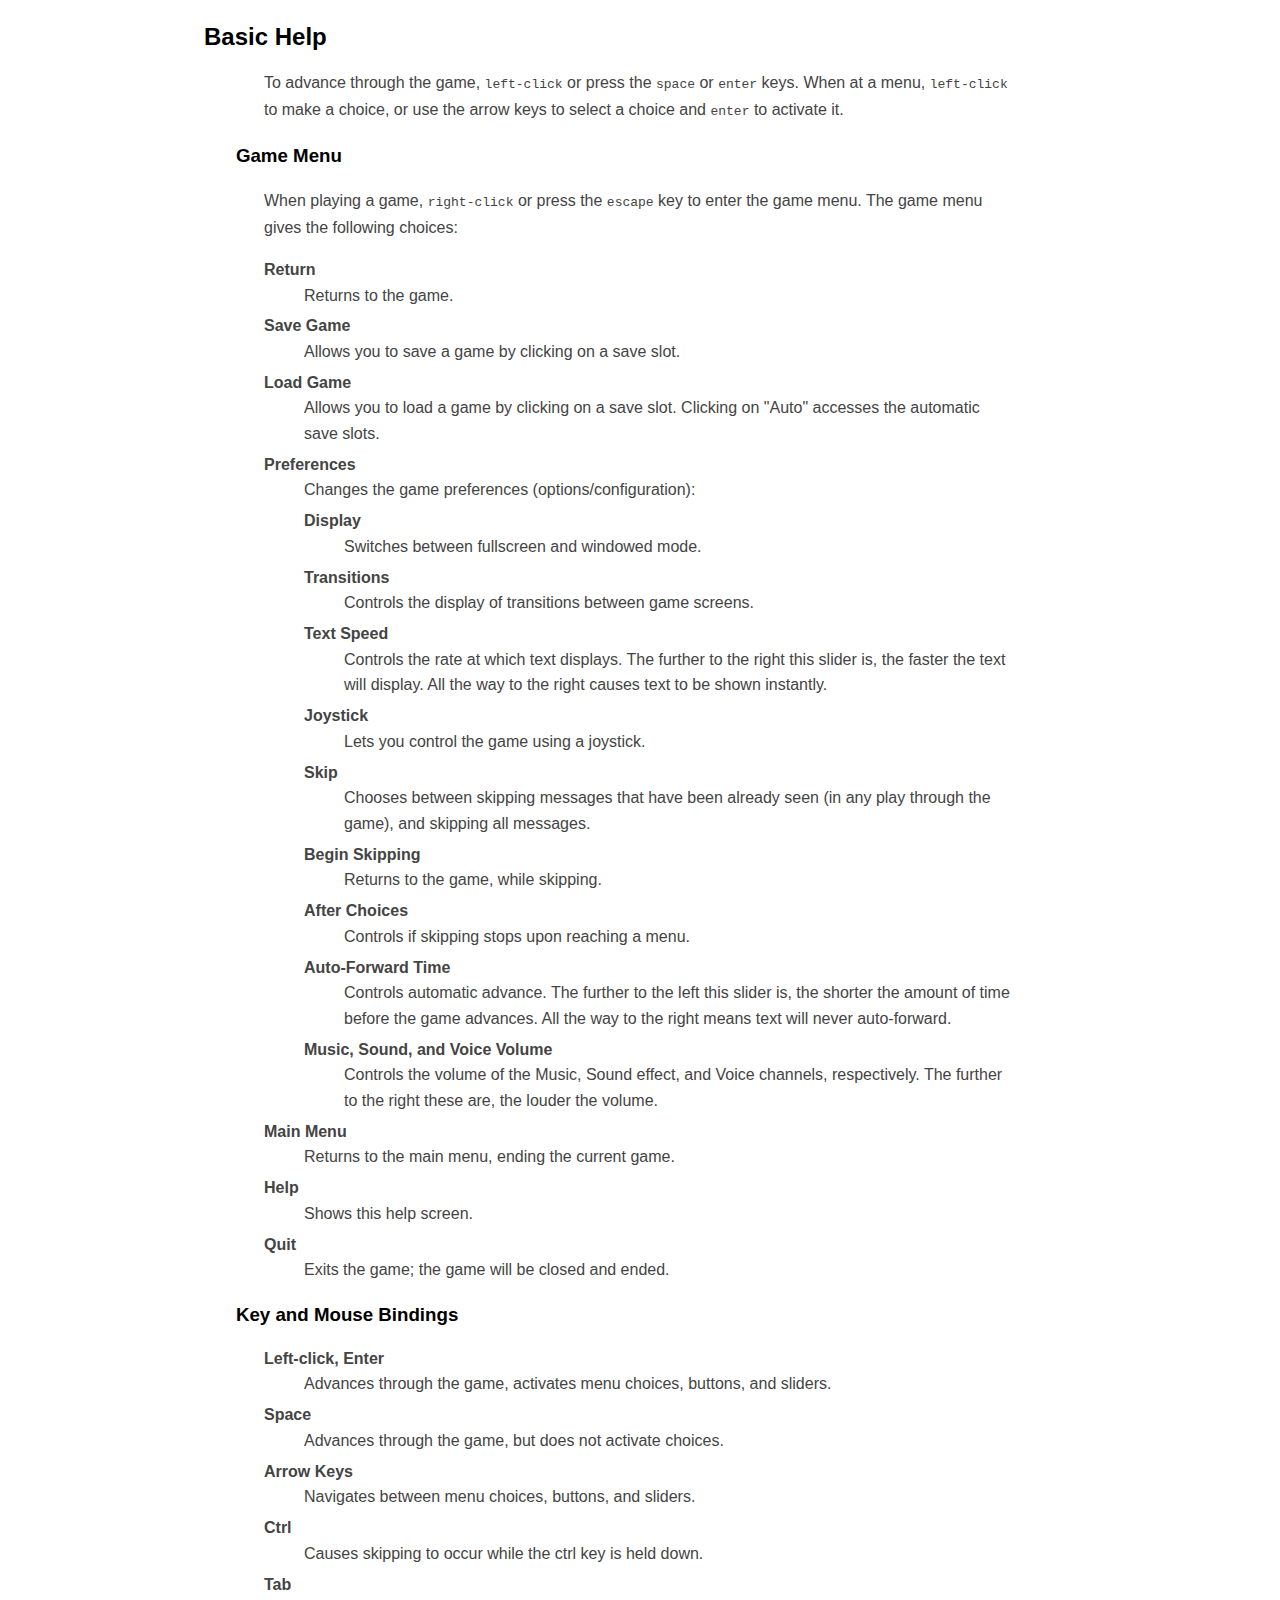
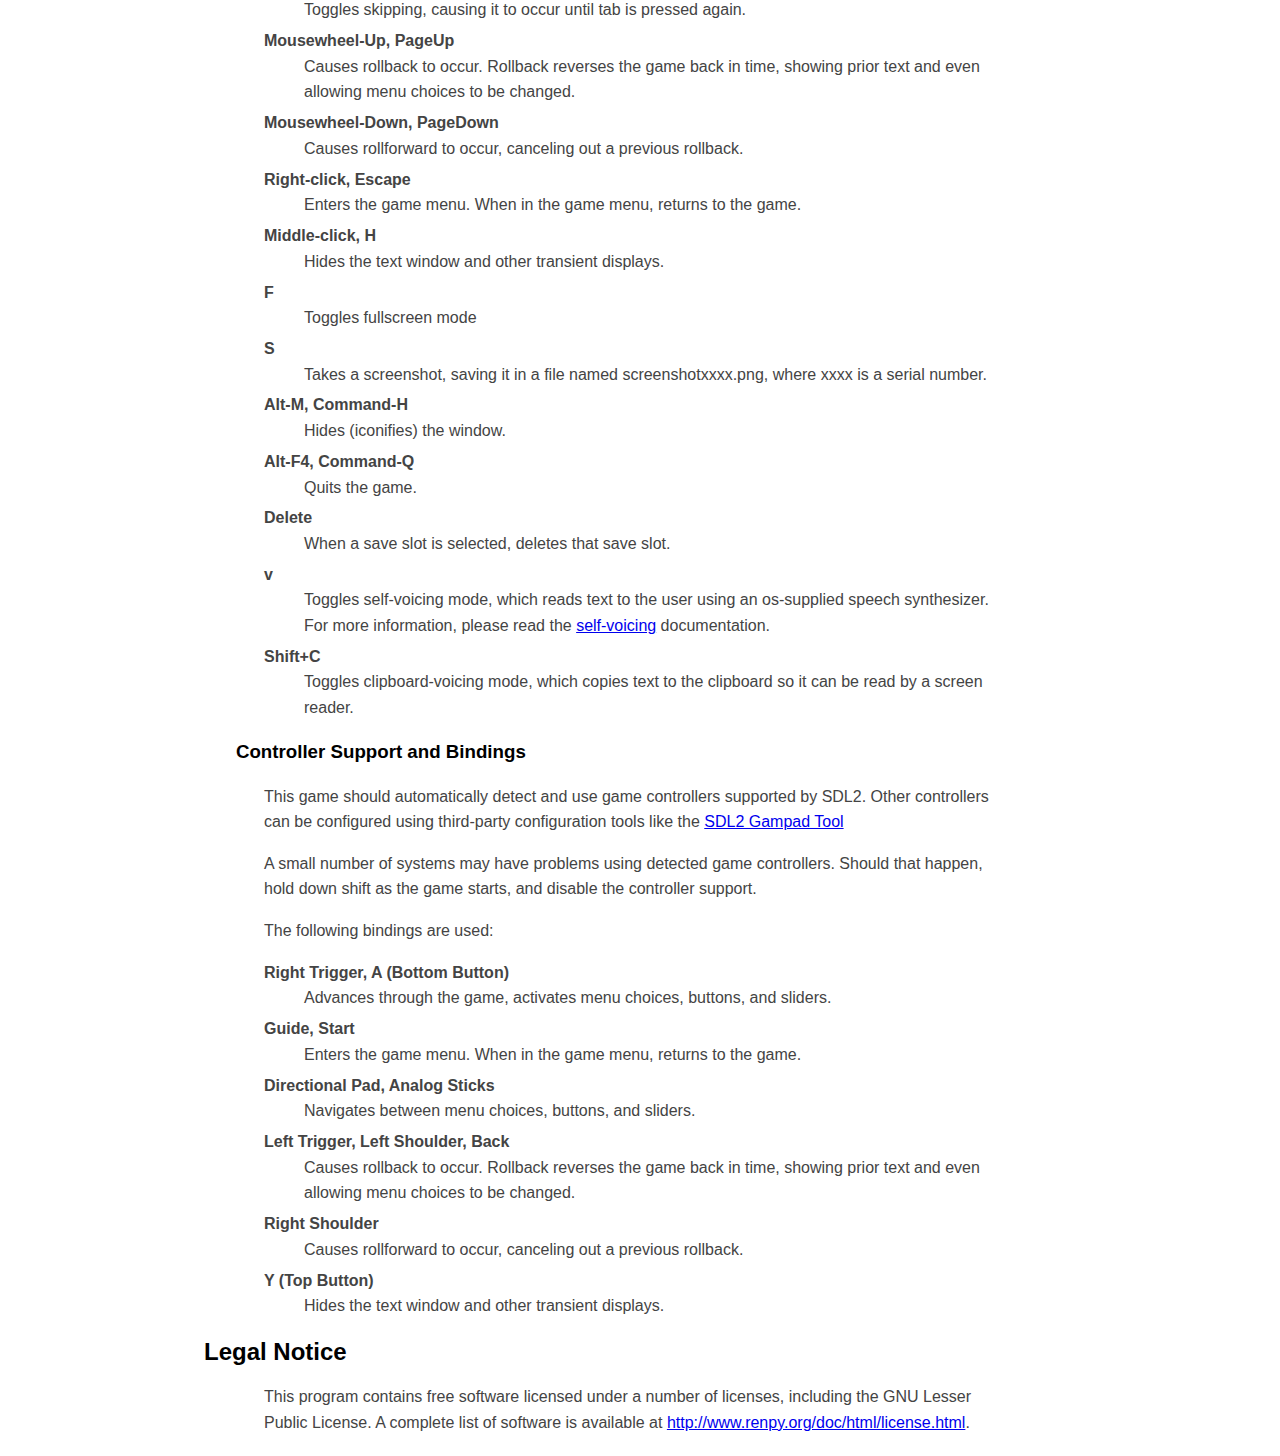
<file: mints/README.html>
<html>
<head>
<title>README</title>
<style>
BODY {
	background: #fff;
	color: #444;
	padding-left: 20%;
	padding-top: 1em;
	padding-bottom: 1em;
	padding-right: 20%;
	font-family: sans-serif;
	line-height: 1.6em;
}

DT {
	font-weight: bold;
	margin-top: .33em;
}

H2 {
	color: #000;
	margin-left: -2.5em;
}

H3 {
	color: #000;
	margin-left: -1.5em;
}

.editsection {
	display: none;
}
</style>
</head>
<body>

  <h2>Basic Help</h2>
  <p>
    To advance through the game, <tt>left-click</tt> or press the <tt>space</tt> or <tt>enter</tt> keys. When at a menu,
    <tt>left-click</tt> to make a choice, or use the arrow keys to select a choice and <tt>enter</tt> to activate it.
  </p>

  <h3>Game Menu</h3>
  <p>
    When playing a game, <tt>right-click</tt> or press the <tt>escape</tt> key to enter the game menu. The game menu
    gives the following choices:
  </p>

  <dl>
    <dt>Return</dt>
    <dd>Returns to the game.</dd>
    <dt>Save Game</dt>
    <dd>Allows you to save a game by clicking on a save slot.</dd>
    <dt>Load Game</dt>
    <dd>Allows you to load a game by clicking on a save slot. Clicking on "Auto" accesses the automatic save slots.</dd>
    <dt>Preferences</dt>
    <dd>
      Changes the game preferences (options/configuration):
      <dl>
        <dt>Display</dt>
        <dd>Switches between fullscreen and windowed mode.</dd>
        <dt>Transitions</dt>
        <dd>Controls the display of transitions between game screens.</dd>
        <dt>Text Speed</dt>
        <dd>Controls the rate at which text displays. The further to the right this slider is, the faster the text
          will display. All the way to the right causes text to be shown instantly.</dd>
        <dt>Joystick</dt>
        <dd>Lets you control the game using a joystick.</dd>
        <dt>Skip</dt>
        <dd>Chooses between skipping messages that have been already seen (in any play through the game), and
          skipping all messages.</dd>
        <dt>Begin Skipping</dt>
        <dd>Returns to the game, while skipping.</dd>
        <dt>After Choices</dt>
        <dd>Controls if skipping stops upon reaching a menu.</dd>
        <dt>Auto-Forward Time</dt>
        <dd>Controls automatic advance. The further to the left this slider is, the shorter the amount of time
          before the game advances. All the way to the right means text will never auto-forward.</dd>
        <dt>Music, Sound, and Voice Volume</dt>
        <dd>Controls the volume of the Music, Sound effect, and Voice channels, respectively. The further to the
          right these are, the louder the volume.</dd>
      </dl>
    </dd>
    <dt>Main Menu</dt>
    <dd>Returns to the main menu, ending the current game.</dd>
    <dt>Help</dt>
    <dd>Shows this help screen.</dd>
    <dt>Quit</dt>
    <dd>Exits the game; the game will be closed and ended.</dd>
  </dl>

  <h3>Key and Mouse Bindings</h3>
  <dl>
    <dt>Left-click, Enter</dt>
    <dd>Advances through the game, activates menu choices, buttons, and sliders.</dd>
    <dt>Space</dt>
    <dd>Advances through the game, but does not activate choices.</dd>
    <dt>Arrow Keys</dt>
    <dd>Navigates between menu choices, buttons, and sliders.</dd>
    <dt>Ctrl</dt>
    <dd>Causes skipping to occur while the ctrl key is held down.</dd>
    <dt>Tab</dt>
    <dd>Toggles skipping, causing it to occur until tab is pressed again.</dd>
    <dt>Mousewheel-Up, PageUp</dt>
    <dd>Causes rollback to occur. Rollback reverses the game back in time, showing prior text and even allowing
      menu choices to be changed.</dd>
    <dt>Mousewheel-Down, PageDown</dt>
    <dd>Causes rollforward to occur, canceling out a previous rollback.</dd>
    <dt>Right-click, Escape</dt>
    <dd>Enters the game menu. When in the game menu, returns to the game.</dd>
    <dt>Middle-click, H</dt>
    <dd>Hides the text window and other transient displays.</dd>
    <dt>F</dt>
    <dd>Toggles fullscreen mode</dd>
    <dt>S</dt>
    <dd>Takes a screenshot, saving it in a file named screenshotxxxx.png, where xxxx is a serial number.</dd>
    <dt>Alt-M, Command-H</dt>
    <dd>Hides (iconifies) the window.</dd>
    <dt>Alt-F4, Command-Q</dt>
    <dd>Quits the game.</dd>
    <dt>Delete</dt>
    <dd>When a save slot is selected, deletes that save slot.</dd>
    <dt>v</dt>
    <dd>
      Toggles self-voicing mode, which reads text to the user using an os-supplied speech synthesizer. For more
      information, please read the <a href="http://www.renpy.org/doc/html/self_voicing.html">self-voicing</a>
      documentation.
    </dd>
    <dt>Shift+C</dt>
    <dd>Toggles clipboard-voicing mode, which copies text to the clipboard so it can be read by a screen reader.</dd>
  </dl>

  <h3>Controller Support and Bindings</h3>

  <p>
    This game should automatically detect and use game controllers supported by
    SDL2. Other controllers can be configured using third-party configuration tools
    like the <a href="http://www.generalarcade.com/gamepadtool/">SDL2 Gampad Tool</a>
  </p>

  <p>
    A small number of systems may have problems using detected game controllers. Should
    that happen, hold down shift as the game starts, and disable the controller support.
  </p>

  <p>The following bindings are used:</p>

  <dl>
    <dt>Right Trigger, A (Bottom Button)</dt>
    <dd>Advances through the game, activates menu choices, buttons, and sliders.</dd>

    <dt>Guide, Start</dt>
    <dd>Enters the game menu. When in the game menu, returns to the game.</dd>

    <dt>Directional Pad, Analog Sticks</dt>
    <dd>Navigates between menu choices, buttons, and sliders.</dd>

    <dt>Left Trigger, Left Shoulder, Back</dt>
    <dd>Causes rollback to occur. Rollback reverses the game back in time, showing prior text and even allowing
      menu choices to be changed.</dd>

    <dt>Right Shoulder</dt>
    <dd>Causes rollforward to occur, canceling out a previous rollback.</dd>

    <dt>Y (Top Button)</dt>
    <dd>Hides the text window and other transient displays.</dd>

  </dl>

  <h2>Legal Notice</h2>
  <p>
    This program contains free software licensed under a number of licenses, including the GNU Lesser Public License. A
    complete list of software is available at <a href="http://www.renpy.org/doc/html/license.html">http://www.renpy.org/doc/html/license.html</a>.
  </p>

</body>
</html>
</file>
